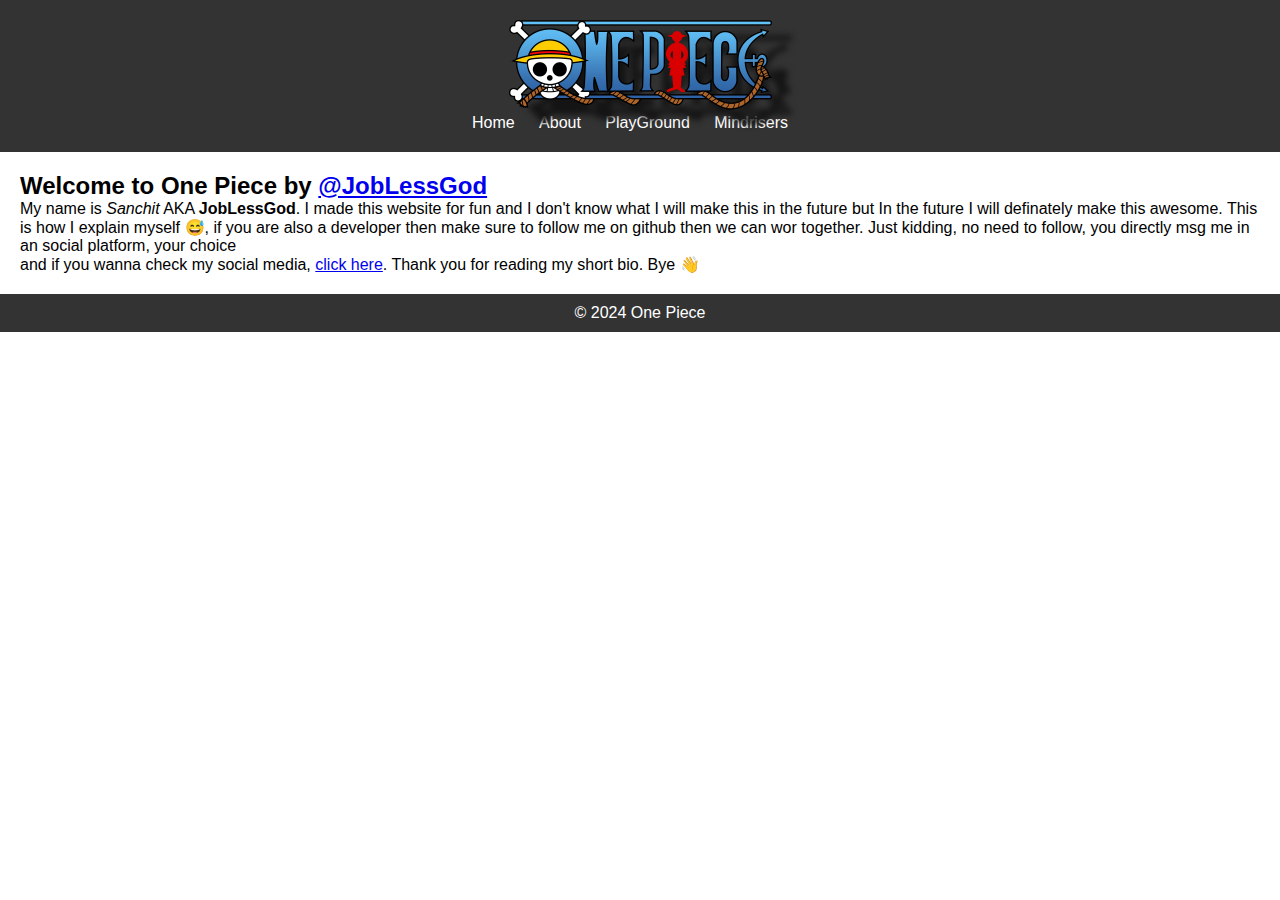
<file: index.html>
<!DOCTYPE html>
<html lang="en">

<head>
    <meta charset="UTF-8">
    <meta name="viewport" content="width=device-width, initial-scale=1.0">
    <title>One Piece by JobLessGod</title>
    <link rel="stylesheet" href="styles.css">
    <link rel="icon" href="./images/favicon.ico" type="image/x-icon">
</head>

<body>
    <header>
        <a href=""><img src="./images/One_Piece_Logo.svg.png"
                style="height: 90px; filter: drop-shadow(20px 15px 3px rgb(20, 20, 20)); "></a>
        <nav>
            <ul>
                <li><a href="#">Home</a></li>
                <li><a href="./info/about.html">About</a></li>
                <li><a href="./info/playground.html">PlayGround</a></li>
                <li><a href="./info/mindrisers.html">Mindrisers</a></li>
            </ul>
        </nav>
    </header>
    <main>
        <h2>Welcome to One Piece by <a href="https://github.com/JobLessGod">@JobLessGod</a></h2>
        <p>My name is <i>Sanchit</i> AKA <b>JobLessGod</b>. I made this website for fun and I don't know what I will
            make this in the future but In the future I will definately make this awesome. This is how I explain myself
            😅, if you are also a developer then make sure to follow me on github then we can wor together. Just
            kidding, no need to follow, you directly msg me in an social platform, your choice</p> and if you wanna
        check my social media, <a href="https://solo.to/JobLessGod">click here</a>. Thank you for reading my short bio.
        Bye 👋
    </main>
    <footer>
        <p>&copy; 2024 One Piece</p>
    </footer>
</body>

</html>
</file>
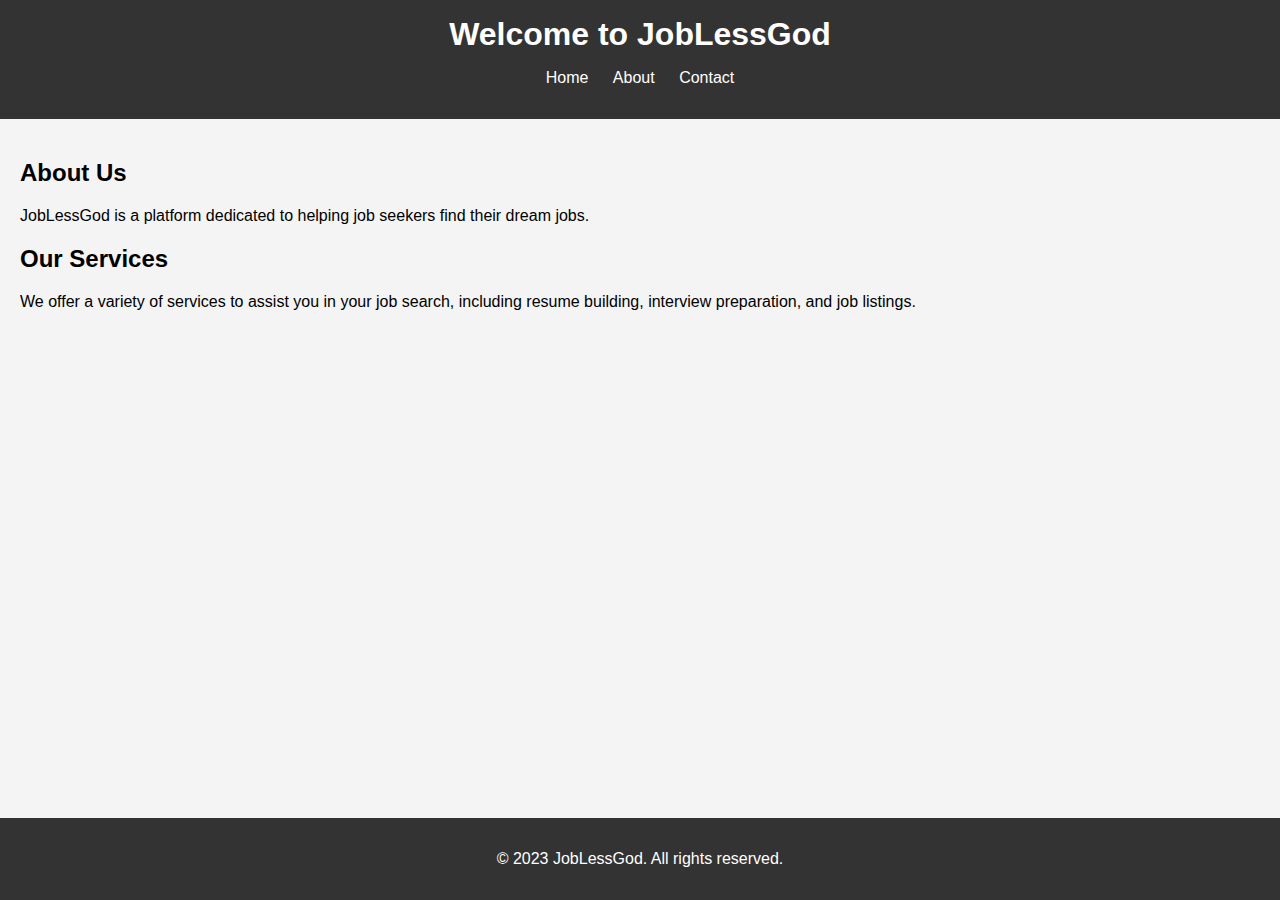
<file: info/index.html>
<!DOCTYPE html>
<html lang="en">
<head>
    <meta charset="UTF-8">
    <meta name="viewport" content="width=device-width, initial-scale=1.0">
    <title>JobLessGod - Home</title>
    <link rel="stylesheet" href="styles.css">
</head>
<body>
    <header>
        <h1>Welcome to JobLessGod</h1>
        <nav>
            <ul>
                <li><a href="index.html">Home</a></li>
                <li><a href="about.html">About</a></li>
                <li><a href="contact.html">Contact</a></li>
            </ul>
        </nav>
    </header>
    <main>
        <section>
            <h2>About Us</h2>
            <p>JobLessGod is a platform dedicated to helping job seekers find their dream jobs.</p>
        </section>
        <section>
            <h2>Our Services</h2>
            <p>We offer a variety of services to assist you in your job search, including resume building, interview preparation, and job listings.</p>
        </section>
    </main>
    <footer>
        <p>&copy; 2023 JobLessGod. All rights reserved.</p>
    </footer>
</body>
</html>
</file>
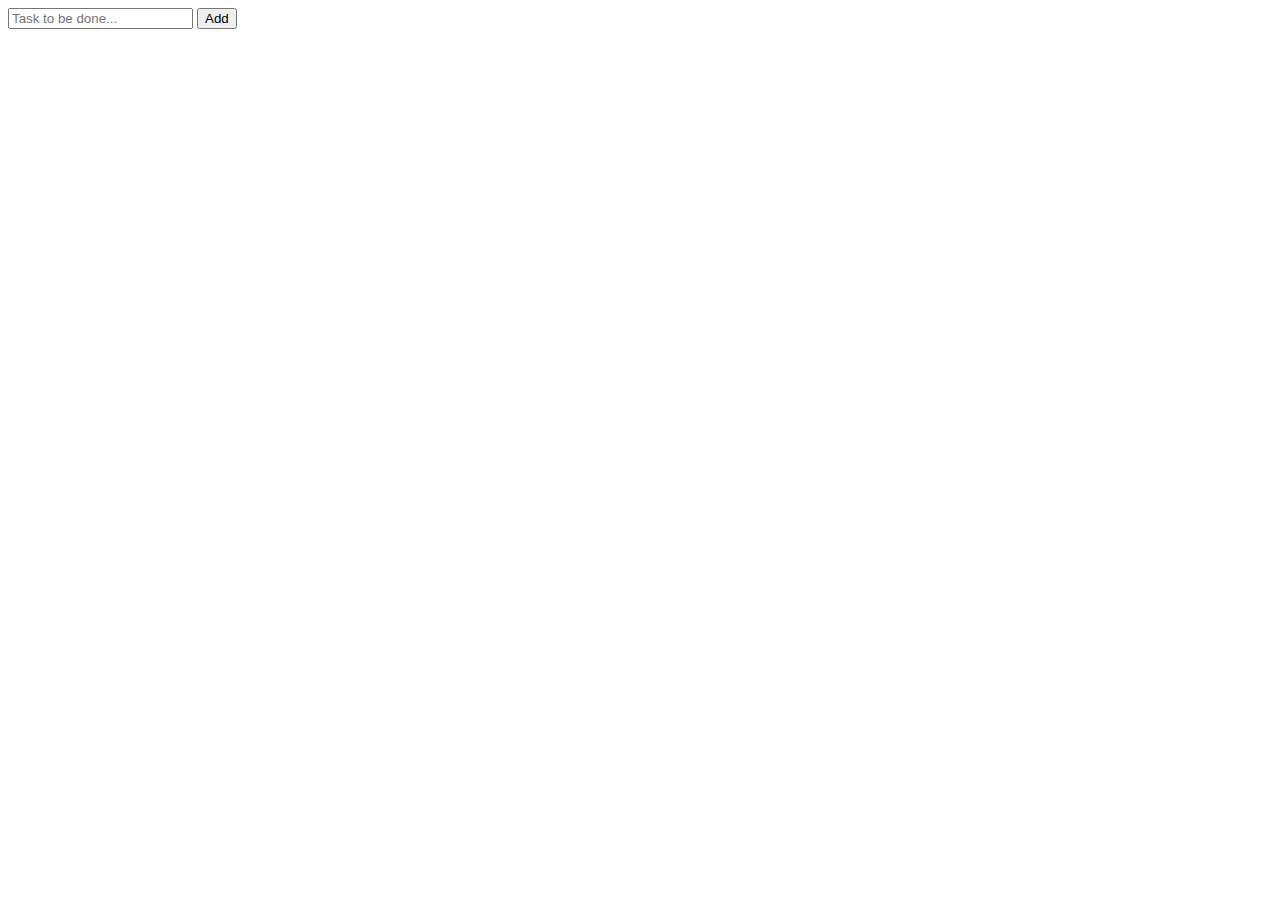
<file: PlayGround/TodoList/index.html>
<!DOCTYPE html>
<html lang="en">

<head>
    <meta charset="UTF-8">
    <meta name="viewport" content="width=device-width, initial-scale=1.0">
    <link rel="shortcut icon" href="../img/TodoList-Icon.png" type="image/x-icon">
    <title>Todo List by JLG</title>
</head>

<body>
    <div class="container">
        <div id="newtask"></div>
        <input type="text" placeholder="Task to be done...">
        <button id="push">Add</button>
        
    </div>

</body>

</html>
</file>
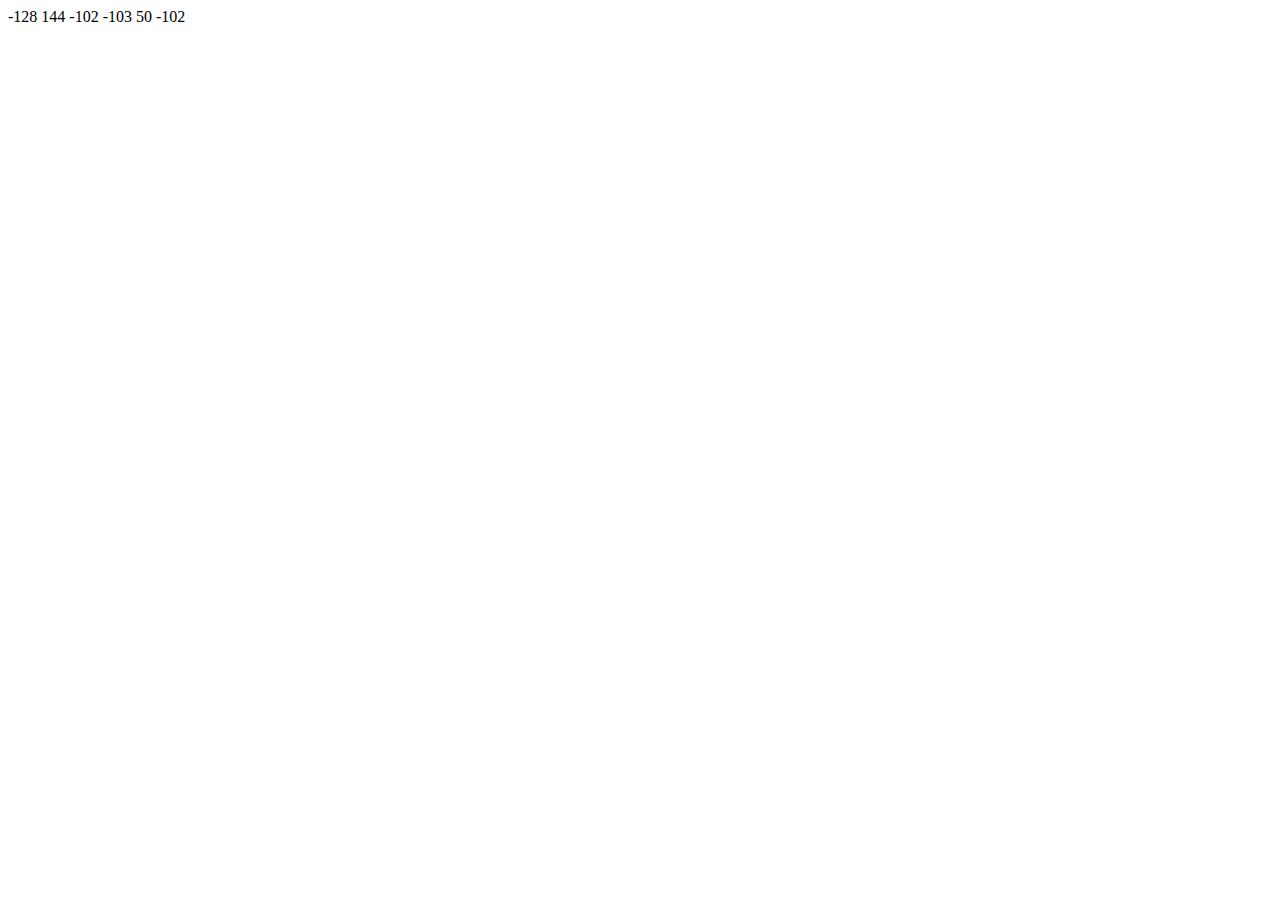
<file: PlayGround/YouTube/index.html>
<!DOCTYPE html>
<html lang="en">
<head>
    <meta charset="UTF-8">
    <meta name="viewport" content="width=device-width, initial-scale=1.0">
    <link rel="icon" href="./images/YouTubeIcon.png" type="x-iconx">
    <title>YouTube | Home</title>
</head>
<body>
    
</body>
</html>


-128
144
-102

-103 50 -102
</file>
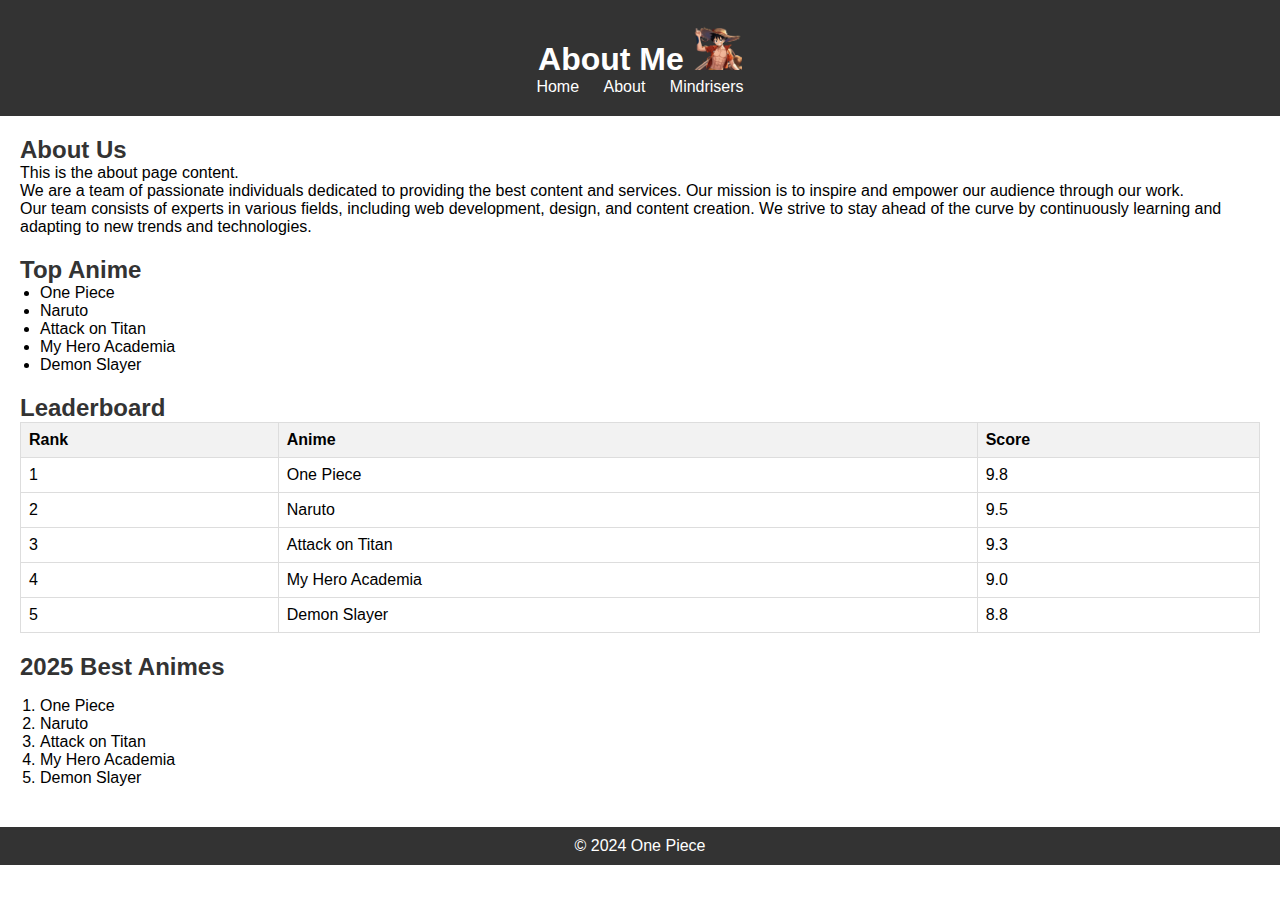
<file: info/about.html>
<!DOCTYPE html>
<html lang="en">

<head>
    <meta charset="UTF-8">
    <meta name="viewport" content="width=device-width, initial-scale=1.0">
    <title>About | One Piece by JobLessGod</title>
    <link rel="stylesheet" href="../styles.css">
    <link rel="icon" href="./images/favicon.ico" type="image/x-icon">
    <style>
        .header-logo {
            height: 50px;
            /* Adjust the height as needed */
        }
    </style>
</head>

<body>
    <header>
        <h1 class="header-title">About Me <img src="../public/favIcon2.png" alt="Logo" class="header-logo"></h1>
        <nav>
            <ul>
                <li><a href="index.html">Home</a></li>
                <li><a class="active" href="about.html">About</a></li>
                <li><a href="mindrisers.html">Mindrisers</a></li>
            </ul>
        </nav>
    </header>
    <main>
        <section>
            <h2>About Us</h2>
            <p>This is the about page content.</p>
            <p>We are a team of passionate individuals dedicated to providing the best content and services. Our mission
                is to inspire and empower our audience through our work.</p>
            <p>Our team consists of experts in various fields, including web development, design, and content creation.
                We strive to stay ahead of the curve by continuously learning and adapting to new trends and
                technologies.</p>
        </section>
        <section>
            <h2>Top Anime</h2>
            <ul>
                <li>One Piece</li>
                <li>Naruto</li>
                <li>Attack on Titan</li>
                <li>My Hero Academia</li>
                <li>Demon Slayer</li>
            </ul>
        </section>
        <section>
            <h2>Leaderboard</h2>
            <table>
                <thead>
                    <tr>
                        <th>Rank</th>
                        <th>Anime</th>
                        <th>Score</th>
                    </tr>
                </thead>
                <tbody>
                    <tr>
                        <td>1</td>
                        <td>One Piece</td>
                        <td>9.8</td>
                    </tr>
                    <tr>
                        <td>2</td>
                        <td>Naruto</td>
                        <td>9.5</td>
                    </tr>
                    <tr>
                        <td>3</td>
                        <td>Attack on Titan</td>
                        <td>9.3</td>
                    </tr>
                    <tr>
                        <td>4</td>
                        <td>My Hero Academia</td>
                        <td>9.0</td>
                    </tr>
                    <tr>
                        <td>5</td>
                        <td>Demon Slayer</td>
                        <td>8.8</td>
                    </tr>
                </tbody>
            </table>
        </section>
        <section>
            <h2>2025 Best Animes</h2>
            <ol>
                <li>One Piece</li>
                <li>Naruto</li>
                <li>Attack on Titan</li>
                <li>My Hero Academia</li>
                <li>Demon Slayer</li>
            </ol>
        </section>
    </main>
    <style>
        main {
            padding: 20px;
        }

        section {
            margin-bottom: 20px;
        }

        h2 {
            color: #333;
        }

        ul,
        ol {
            padding-left: 20px;
        }

        table {
            width: 100%;
            border-collapse: collapse;
        }

        th,
        td {
            border: 1px solid #ddd;
            padding: 8px;
            text-align: left;
        }

        th {
            background-color: #f2f2f2;
        }
    </style>
    <footer>
        <p>&copy; 2024 One Piece</p>
    </footer>
</body>

</html>
</file>
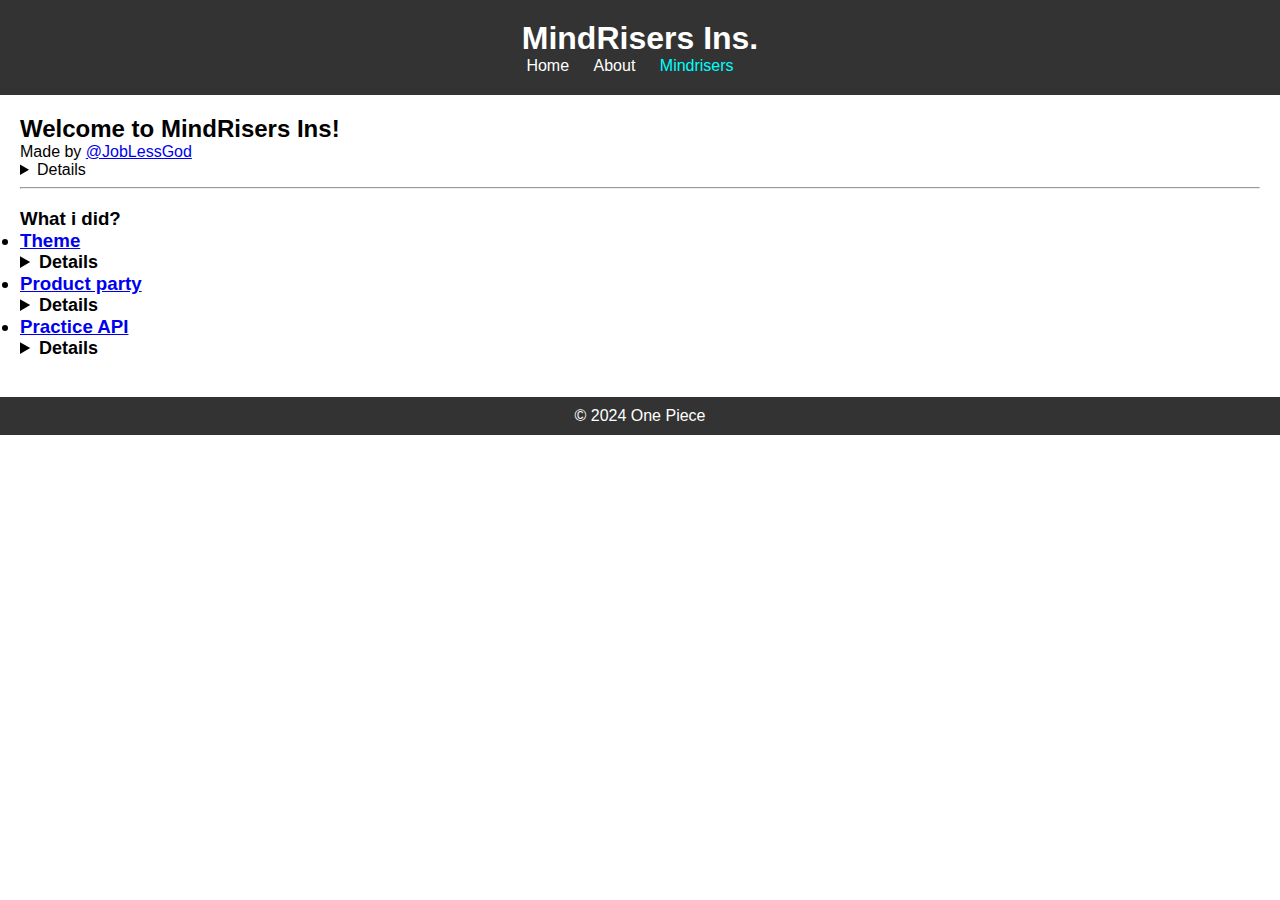
<file: info/mindrisers.html>
<!DOCTYPE html>
<html lang="en">

<head>
    <meta charset="UTF-8">
    <meta name="viewport" content="width=device-width, initial-scale=1.0">
    <title>One Piece by JobLessGod</title>
    <style>
        /* Resetting Default Styles */
        body,
        h1,
        h2,
        p,
        ul,
        li {
            margin: 0;
            padding: 0;
        }

        body {
            font-family: Arial, sans-serif;
        }

        header {
            background-color: #333;
            color: #fff;
            padding: 20px;
            text-align: center;
        }

        nav ul {
            list-style: none;
        }

        nav ul li {
            display: inline;
            margin-right: 20px;
        }

        nav ul li a {
            color: #fff;
            text-decoration: none;
        }

        main {
            padding: 20px;
        }

        footer {
            background-color: #333;
            color: #fff;
            padding: 10px;
            text-align: center;
        }
    </style>
    <link rel="icon" href="./images/favicon.ico" type="image/x-icon">

</head>

<body>
    <header>
        <h1>MindRisers Ins.</h1>
        <nav>
            <ul>
                <li><a href="index.html">Home</a></li>
                <li><a href="about.html">About</a></li>
                <li><a style="color: aqua;" href="mindrisers.html">Mindrisers</a></li>
            </ul>
        </nav>
    </header>
    <main>
        <h2>Welcome to MindRisers Ins! </h2>
        Made by <a href="https://github.com/joblessgod">@JobLessGod</a>
        <details>Mindrisers Institute of Technology is the only IT training institute in Kathmandu, Nepal offering paid
            internships after the course completion</details>
        <hr>
        <h3>What i did?
            <li><a href="./theme.html">Theme</a>
                <details style="font-size: 18px;">This is a Theme playgroud where i tried to make toggle theme like Dark
                    mode and light mode.</details>
            </li>
            <li><a href="./productParty.html">Product party</a>
                <details style="font-size: 18px;">Details added soon...</details>
            </li>
            <li><a href="./api-practice.html">Practice API</a>
                <details style="font-size: 18px;">Details added soon...</details>
            </li>
        </h3>
    </main>
    <footer>
        <p>&copy; 2024 One Piece</p>
    </footer>
</body>

</html>
</file>
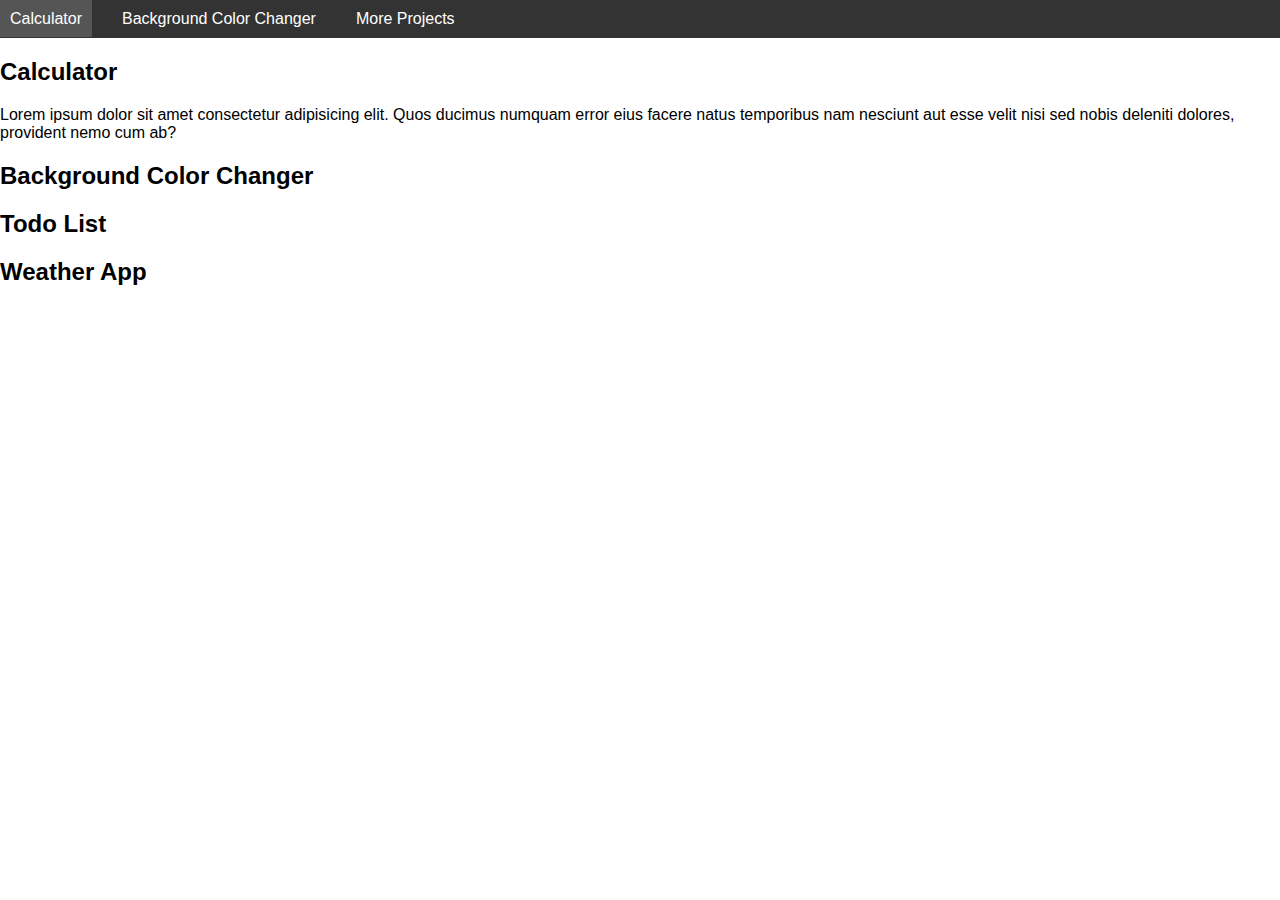
<file: info/playground.html>
<!DOCTYPE html>
<html lang="en">
<head>
    <meta charset="UTF-8">
    <meta name="viewport" content="width=device-width, initial-scale=1.0">
    <title>My Projects</title>
    <style>
        body {
            font-family: Arial, sans-serif;
            margin: 0;
            padding: 0;
        }
        nav {
            background-color: #333;
            color: white;
            padding: 10px 0;
        }
        nav ul {
            list-style: none;
            margin: 0;
            padding: 0;
            display: flex;
        }
        nav ul li {
            margin-right: 20px;
        }
        nav ul li a {
            text-decoration: none;
            color: white;
            padding: 10px;
        }
        nav ul li a:hover {
            background-color: #555;
        }
        .dropdown-content {
            display: none;
            position: absolute;
            background-color: #333;
            z-index: 1;
        }
        .dropdown:hover .dropdown-content {
            display: block;
        }
        .dropdown-content a {
            display: block;
            color: white;
            padding: 10px;
            text-decoration: none;
        }
        .dropdown-content a:hover {
            background-color: #555;
        }
    </style>
</head>
<body>

<nav>
    <ul>
        <li><a href="#calculator">Calculator</a></li>
        <li><a href="#color-changer">Background Color Changer</a></li>
        <li class="dropdown">
            <a href="javascript:void(0)">More Projects</a>
            <div class="dropdown-content">
                <a href="#todo-list">Todo List</a>
                <a href="#weather-app">Weather App</a>
            </div>
        </li>
    </ul>
</nav>

<div id="calculator">
    <h2>Calculator</h2>
    <p>Lorem ipsum dolor sit amet consectetur adipisicing elit. Quos ducimus numquam error eius facere natus temporibus nam nesciunt aut esse velit nisi sed nobis deleniti dolores, provident nemo cum ab?</p>
    <!-- Calculator Project Content -->
</div>

<div id="color-changer">
    <h2>Background Color Changer</h2>
    <!-- Color Changer Project Content -->
</div>

<div id="todo-list">
    <h2>Todo List</h2>
    <!-- Todo List Project Content -->
</div>

<div id="weather-app">
    <h2>Weather App</h2>
    <!-- Weather App Project Content -->
</div>

</body>
</html>
</file>
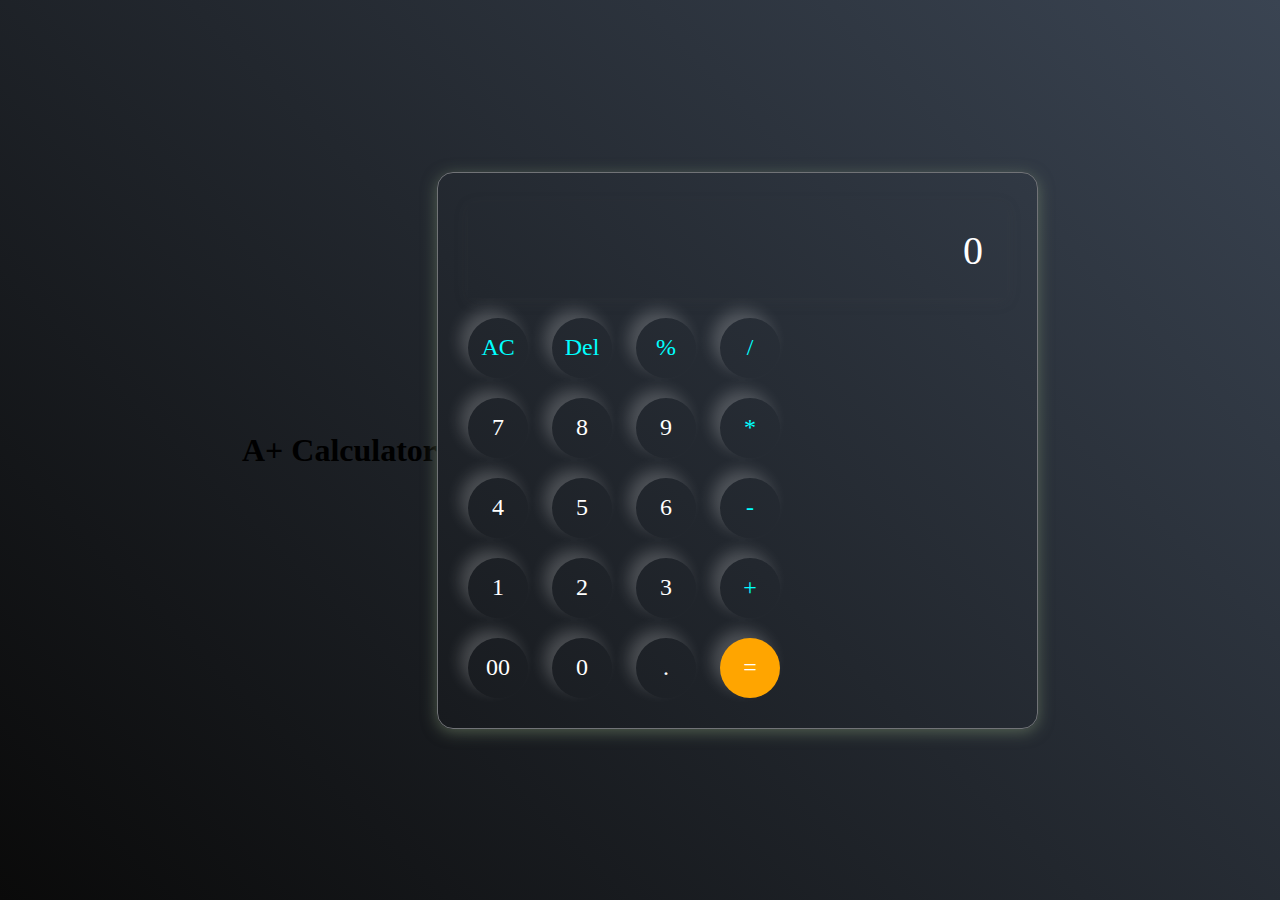
<file: PlayGround/calulator/calculator.html>
<!DOCTYPE html>
<html lang="en">

<head>
    <meta charset="UTF-8">
    <meta name="viewport" content="width=device-width, initial-scale=1.0">
    <link rel="stylesheet" href="calculator.css">
    <link rel="icon" href ="../images/favicon.ico" type="image/x-icon">

    <title>A+ Calculator by JLG</title>
</head>

<body>
    <div class="title"><h1>A+ Calculator</h1></div>
    <div class="calculator">
        <input type="text" placeholder="0" id="inputBox">
        <div>
            <button class="operator">AC</button>
            <button class="operator">Del</button>
            <button class="operator">%</button>
            <button class="operator">/</button>
        </div>
        <div>
            <button>7</button>
            <button>8</button>
            <button>9</button>
            <button class="operator">*</button>
        </div>
        <div>
            <button>4</button>
            <button>5</button>
            <button>6</button>
            <button class="operator">-</button>
        </div>
        <div>
            <button>1</button>
            <button>2</button>
            <button>3</button>
            <button class="operator">+</button>
        </div>
        <div>
            <button>00</button>
            <button>0</button>
            <button>.</button>
            <button class="equal">=</button>
        </div>
    </div>
</body>
<script src="calculator.js"></script>
</html>
</file>
<file: info/styles.css>
body {
    font-family: Arial, sans-serif;
    margin: 0;
    padding: 0;
    background-color: #f4f4f4;
}

header {
    background-color: #333;
    color: #fff;
    padding: 1em 0;
    text-align: center;
}

header h1 {
    margin: 0;
}

nav ul {
    list-style: none;
    padding: 0;
}

nav ul li {
    display: inline;
    margin: 0 10px;
}

nav ul li a {
    color: #fff;
    text-decoration: none;
}

main {
    padding: 20px;
}

section {
    margin-bottom: 20px;
}

footer {
    background-color: #333;
    color: #fff;
    text-align: center;
    padding: 1em 0;
    position: fixed;
    width: 100%;
    bottom: 0;
}
</file>
<file: PlayGround/calulator/calculator.css>
* {
    margin: 0px;
    padding: 0px;
    box-sizing: border-box;
    font-family: cunia;
}

body {
    width: 100%;
    height: 100vh;
    display: flex;
    align-items: center;
    justify-content: center;
    background: linear-gradient(45deg, #0a0a0a, #3a4452);
}

.calculator {
    border: 1px solid #717377;
    padding: 20px;
    border-radius: 16px;
    background-color: transparent;
    box-shadow: 0px 3px 15px rgba(133, 155, 119, 0.5);

}

input {
    width: 340;
    border: none;
    padding: 24px;
    margin: 10px;
    background: transparent;
    box-shadow: 0px 3px 15px rgba(84, 84, 84, 0.1);
    font-size: 40px;
    text-align: right;
    cursor: pointer;
    color: white;
}

input::placeholder {
    color: white;
}

button {
    border: none;
    width: 60px;
    height: 60px;
    margin: 10px;
    border-radius: 50%;
    background: transparent;
    color: white;
    font-size: 24px;
    box-shadow: -8px -8px 15px rgba(255, 255, 255, 0.2);
    cursor: pointer;
}
.equal{
    background-color: orange;
}
.operator{
    color: aqua;
}
</file>
<file: styles.css>
/* Resetting Default Styles */
body, h1, h2, p, ul, li {
    margin: 0;
    padding: 0;
}

body {
    font-family: Arial, sans-serif;
}

header {
    background-color: #333;
    color: #fff;
    padding: 20px;
    text-align: center;
}

nav ul {
    list-style: none;
}

nav ul li {
    display: inline;
    margin-right: 20px;
}

nav ul li a {
    color: #fff;
    text-decoration: none;
}

main {
    padding: 20px;
}

footer {
    background-color: #333;
    color: #fff;
    padding: 10px;
    text-align: center;
}
</file>
